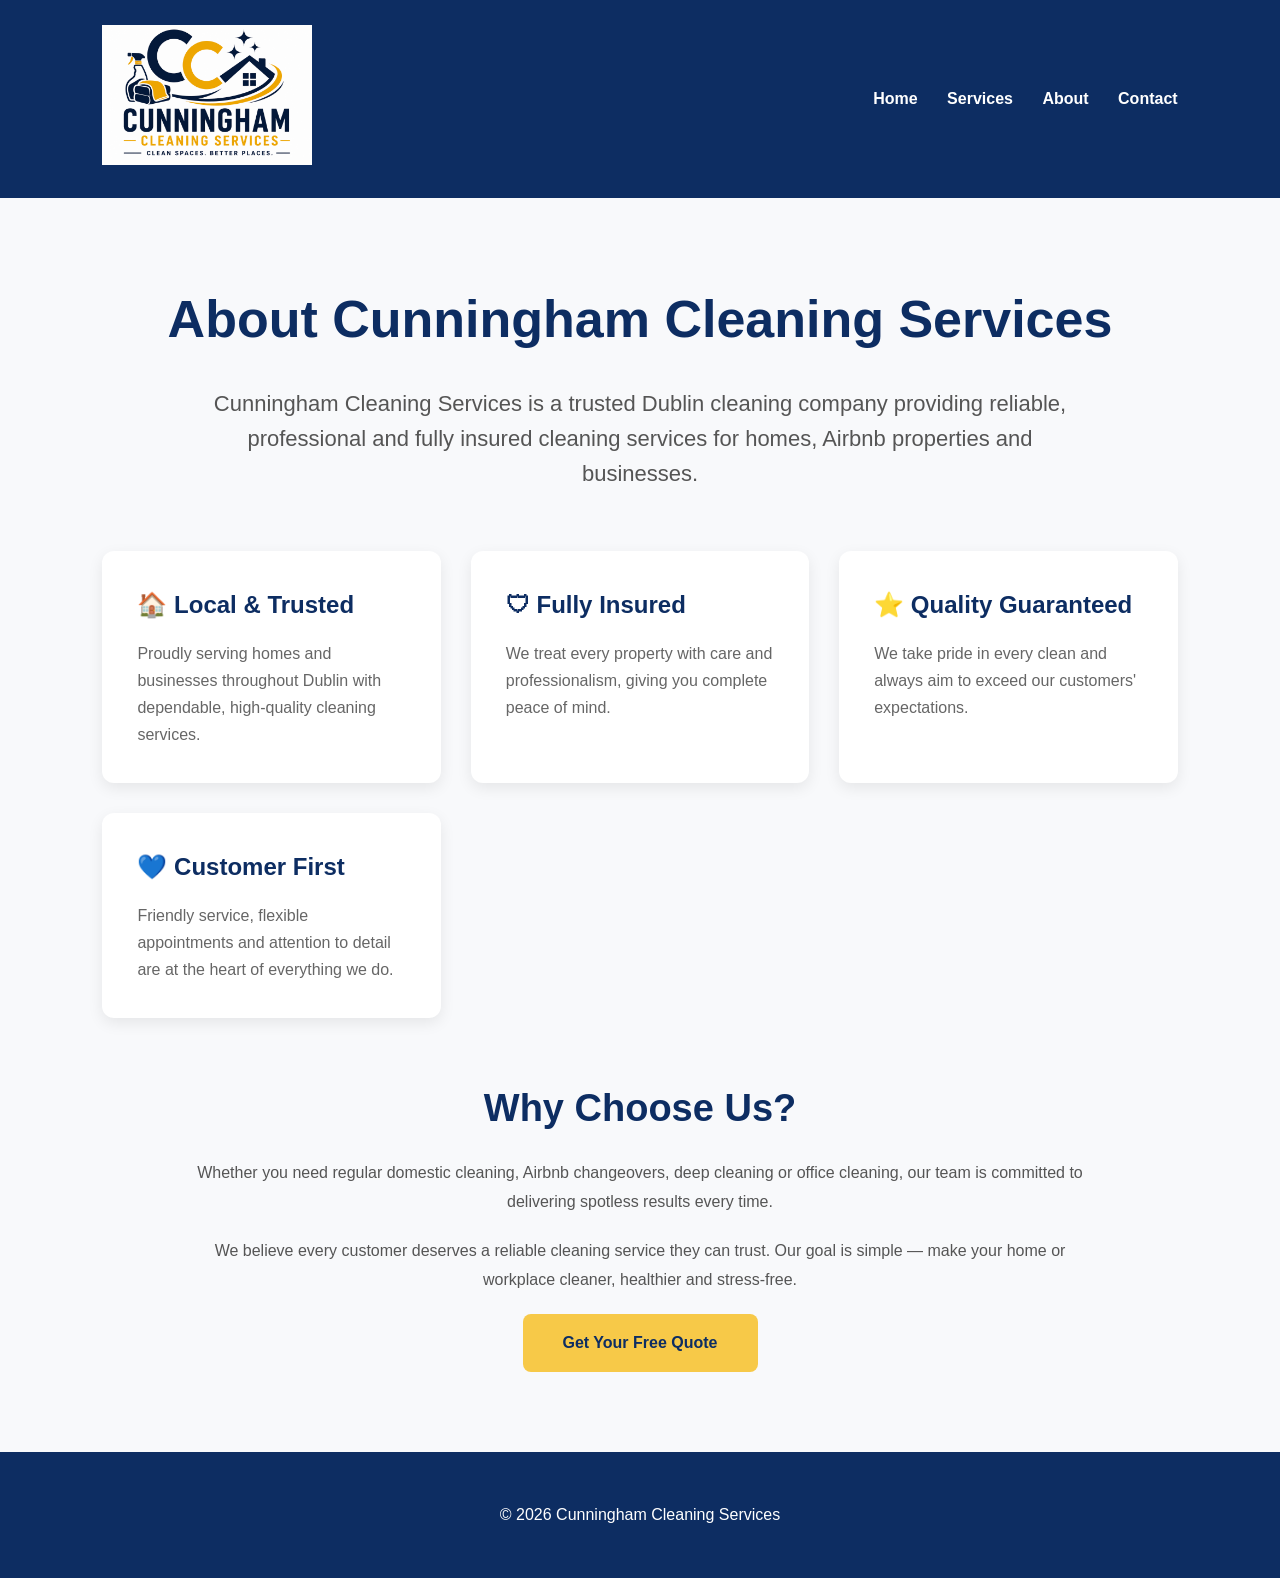
<file: about.html>
<!DOCTYPE html>
<html lang="en">
<head>
    <meta charset="UTF-8">
    <meta name="viewport" content="width=device-width, initial-scale=1.0">
    <title>About Us | Cunningham Cleaning Services</title>
    <link rel="stylesheet" href="style.css">
</head>

<body>

<header>

    <div class="logo">
        <a href="index.html">
            <img src="images/logo.png" class="site-logo" alt="Cunningham Cleaning Services Logo">
        </a>
    </div>

    <nav>
        <a href="index.html">Home</a>
        <a href="services.html">Services</a>
        <a href="about.html">About</a>
        <a href="contact.html">Contact</a>
    </nav>

</header>

<section class="about-page">

    <h1>About Cunningham Cleaning Services</h1>

    <p class="intro">
        Cunningham Cleaning Services is a trusted Dublin cleaning company providing reliable, professional and fully insured cleaning services for homes, Airbnb properties and businesses.
    </p>

    <div class="about-grid">

        <div class="about-card">
            <h2>🏠 Local & Trusted</h2>
            <p>Proudly serving homes and businesses throughout Dublin with dependable, high-quality cleaning services.</p>
        </div>

        <div class="about-card">
            <h2>🛡 Fully Insured</h2>
            <p>We treat every property with care and professionalism, giving you complete peace of mind.</p>
        </div>

        <div class="about-card">
            <h2>⭐ Quality Guaranteed</h2>
            <p>We take pride in every clean and always aim to exceed our customers' expectations.</p>
        </div>

        <div class="about-card">
            <h2>💙 Customer First</h2>
            <p>Friendly service, flexible appointments and attention to detail are at the heart of everything we do.</p>
        </div>

    </div>

    <div class="about-text">

        <h2>Why Choose Us?</h2>

        <p>
            Whether you need regular domestic cleaning, Airbnb changeovers, deep cleaning or office cleaning, our team is committed to delivering spotless results every time.
        </p>

        <p>
            We believe every customer deserves a reliable cleaning service they can trust. Our goal is simple — make your home or workplace cleaner, healthier and stress-free.
        </p>

        <a href="contact.html" class="button">Get Your Free Quote</a>

    </div>

</section>

<footer>
    <p>© 2026 Cunningham Cleaning Services</p>
</footer>

</body>
</html>
</file>
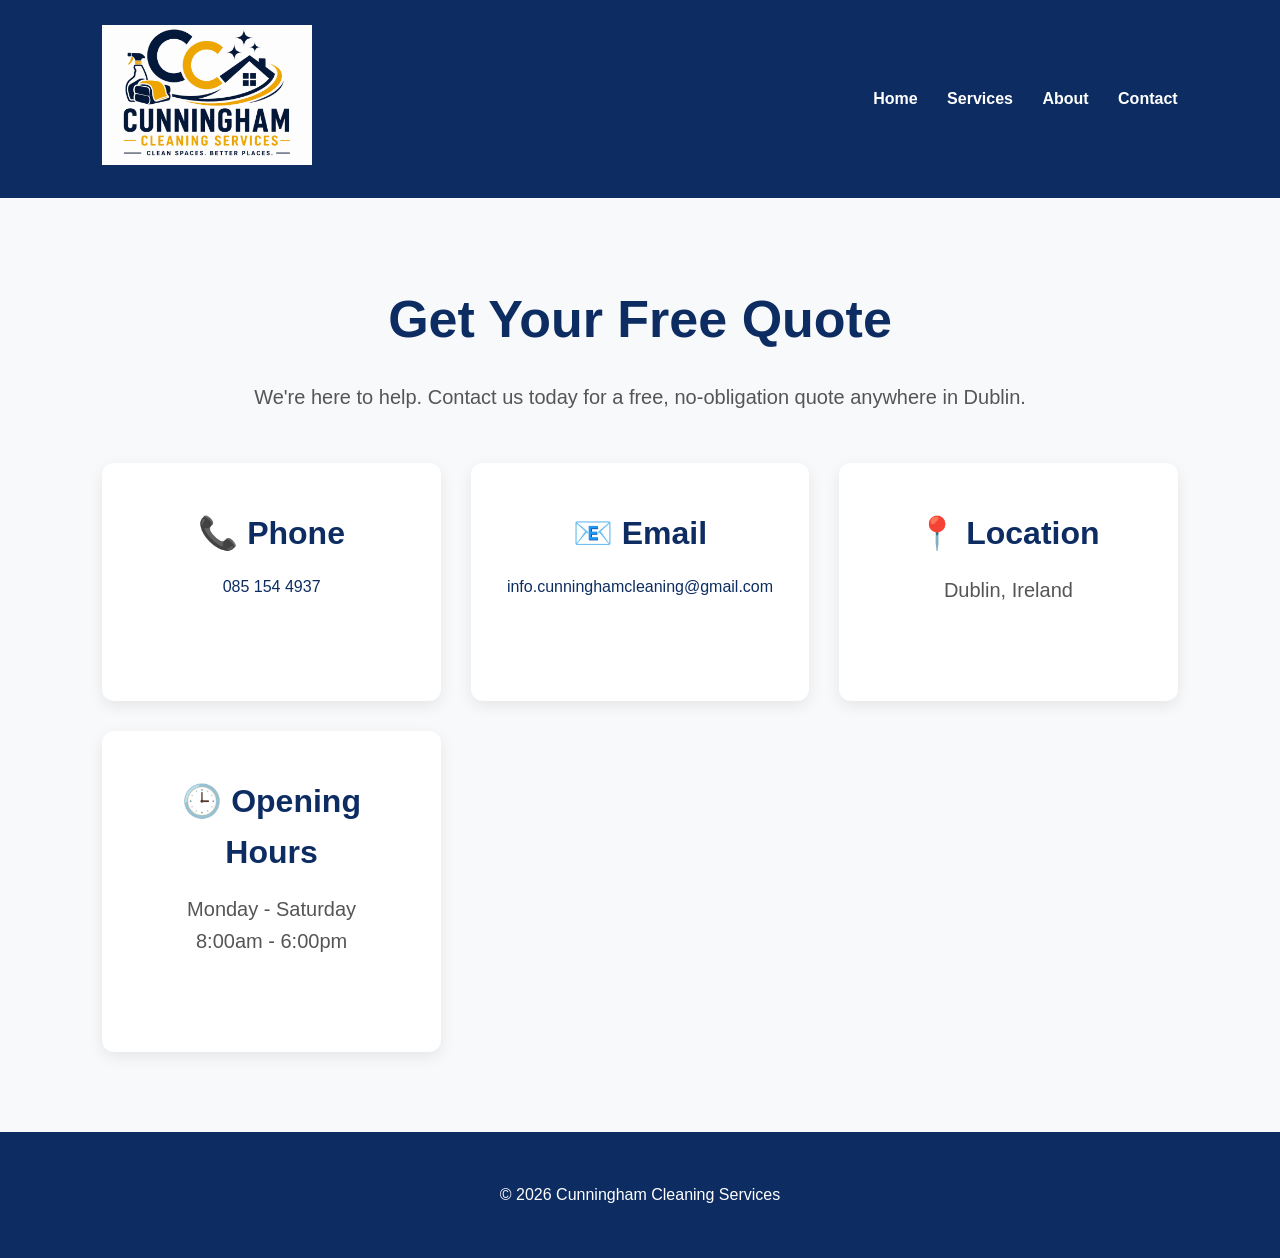
<file: contact.html>
<!DOCTYPE html>
<html lang="en">
<head>
    <meta charset="UTF-8">
    <meta name="viewport" content="width=device-width, initial-scale=1.0">
    <title>Contact Us | Cunningham Cleaning Services</title>
    <link rel="stylesheet" href="style.css">
</head>
<body>

<header>

    <div class="logo">
        <a href="index.html">
            <img src="images/logo.png" alt="Cunningham Cleaning Services Logo" class="site-logo">
        </a>
    </div>

    <nav>
        <a href="index.html">Home</a>
        <a href="services.html">Services</a>
        <a href="about.html">About</a>
        <a href="contact.html">Contact</a>
    </nav>

</header>

<section class="contact-page">

<h1>Get Your Free Quote</h1>

<p>We're here to help. Contact us today for a free, no-obligation quote anywhere in Dublin.</p>

<div class="contact-grid">

<div class="contact-card">
<h2>📞 Phone</h2>
<a href="tel:0851544937">085 154 4937</a>
</div>

<div class="contact-card">
<h2>📧 Email</h2>
<a href="mailto:info.cunninghamcleaning@gmail.com">
info.cunninghamcleaning@gmail.com
</a>
</div>

<div class="contact-card">
<h2>📍 Location</h2>
<p>Dublin, Ireland</p>
</div>

<div class="contact-card">
<h2>🕒 Opening Hours</h2>
<p>
Monday - Saturday<br>
8:00am - 6:00pm
</p>
</div>

</div>

</section>

<footer>
<p>&copy; 2026 Cunningham Cleaning Services</p>
</footer>

</body>
</html>
</file>
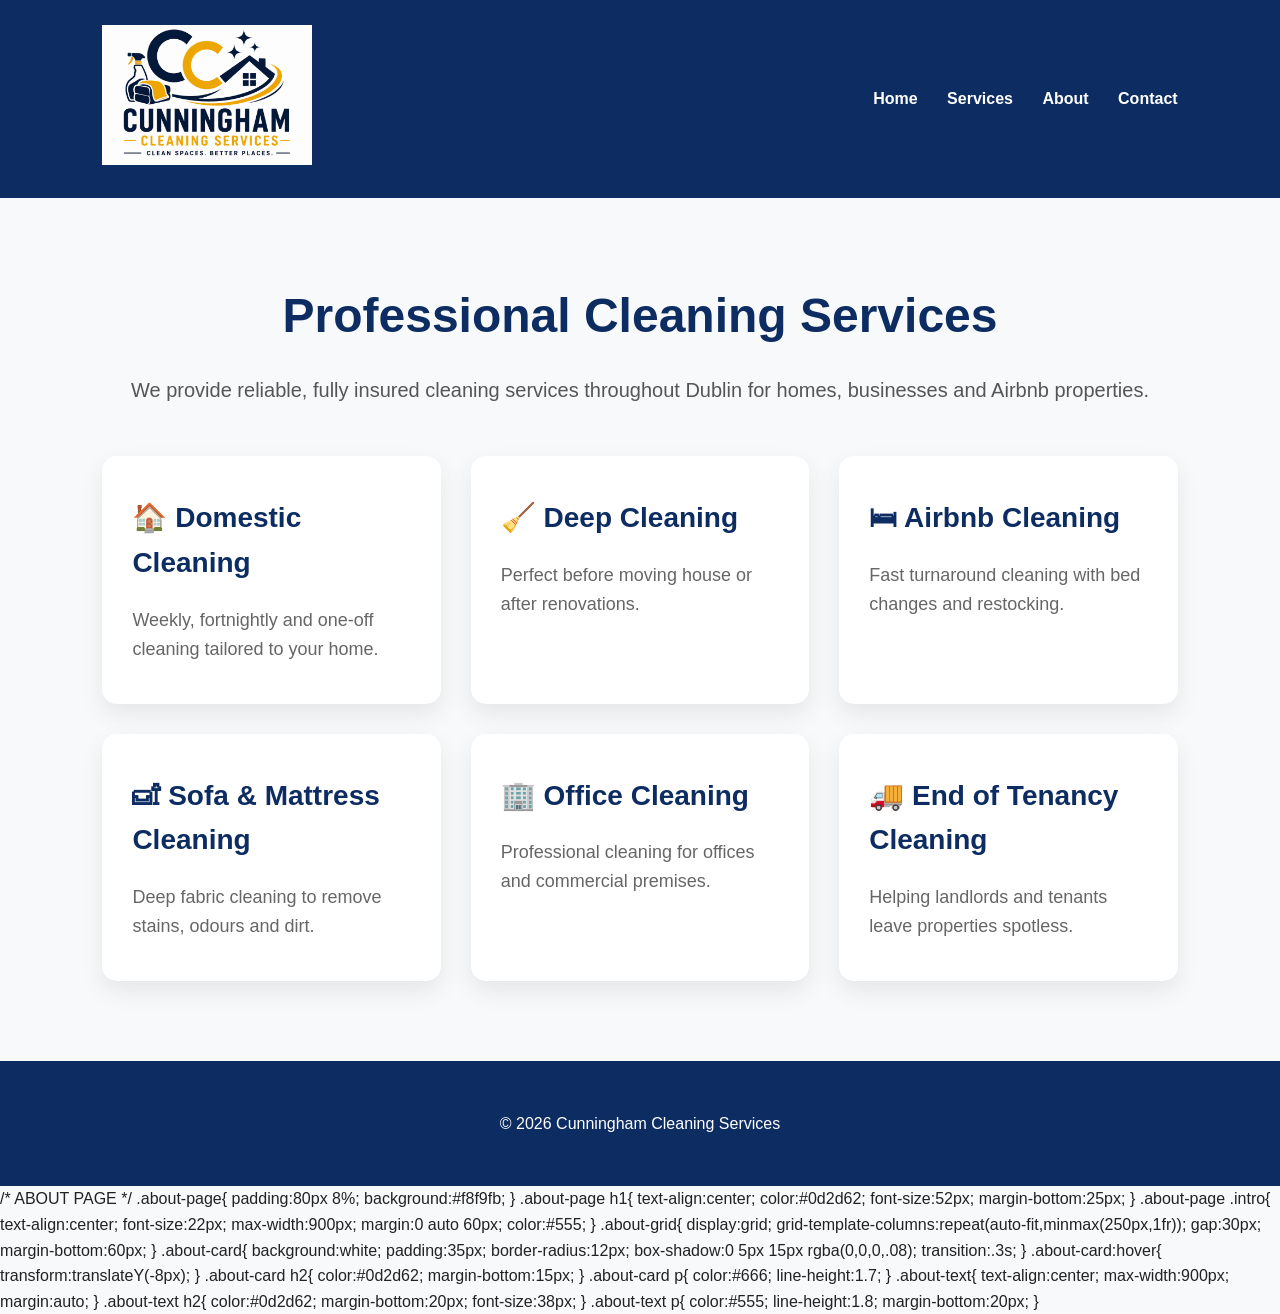
<file: services.html>
<!DOCTYPE html>
<html lang="en">
<head>
    <meta charset="UTF-8">
    <meta name="viewport" content="width=device-width, initial-scale=1.0">
    <title>Our Services | Cunningham Cleaning Services</title>
    <link rel="stylesheet" href="style.css">
</head>

<body>

<header>

    <div class="logo">
        <a href="index.html">
            <img src="images/logo.png" class="site-logo" alt="Logo">
        </a>
    </div>

    <nav>
        <a href="index.html">Home</a>
        <a href="services.html">Services</a>
        <a href="about.html">About</a>
        <a href="contact.html">Contact</a>
    </nav>

</header>

<section class="services-page">

<h1>Professional Cleaning Services</h1>

<p>
We provide reliable, fully insured cleaning services throughout Dublin for homes, businesses and Airbnb properties.
</p>

<div class="service-grid">

<div class="service-card">
<h2>🏠 Domestic Cleaning</h2>
<p>Weekly, fortnightly and one-off cleaning tailored to your home.</p>
</div>

<div class="service-card">
<h2>🧹 Deep Cleaning</h2>
<p>Perfect before moving house or after renovations.</p>
</div>

<div class="service-card">
<h2>🛏 Airbnb Cleaning</h2>
<p>Fast turnaround cleaning with bed changes and restocking.</p>
</div>

<div class="service-card">
<h2>🛋 Sofa & Mattress Cleaning</h2>
<p>Deep fabric cleaning to remove stains, odours and dirt.</p>
</div>

<div class="service-card">
<h2>🏢 Office Cleaning</h2>
<p>Professional cleaning for offices and commercial premises.</p>
</div>

<div class="service-card">
<h2>🚚 End of Tenancy Cleaning</h2>
<p>Helping landlords and tenants leave properties spotless.</p>
</div>

</div>

</section>

<footer>

<p>© 2026 Cunningham Cleaning Services</p>

</footer>

</body>
</html>/* ABOUT PAGE */

.about-page{
    padding:80px 8%;
    background:#f8f9fb;
}

.about-page h1{
    text-align:center;
    color:#0d2d62;
    font-size:52px;
    margin-bottom:25px;
}

.about-page .intro{
    text-align:center;
    font-size:22px;
    max-width:900px;
    margin:0 auto 60px;
    color:#555;
}

.about-grid{
    display:grid;
    grid-template-columns:repeat(auto-fit,minmax(250px,1fr));
    gap:30px;
    margin-bottom:60px;
}

.about-card{
    background:white;
    padding:35px;
    border-radius:12px;
    box-shadow:0 5px 15px rgba(0,0,0,.08);
    transition:.3s;
}

.about-card:hover{
    transform:translateY(-8px);
}

.about-card h2{
    color:#0d2d62;
    margin-bottom:15px;
}

.about-card p{
    color:#666;
    line-height:1.7;
}

.about-text{
    text-align:center;
    max-width:900px;
    margin:auto;
}

.about-text h2{
    color:#0d2d62;
    margin-bottom:20px;
    font-size:38px;
}

.about-text p{
    color:#555;
    line-height:1.8;
    margin-bottom:20px;
}
</file>
<file: style.css>
* {
    margin: 0;
    padding: 0;
    box-sizing: border-box;
    font-family: Arial, Helvetica, sans-serif;
}

body {
    background: #f8f9fb;
    color: #222;
    line-height: 1.6;
}

/* HEADER */

header{
    background:#0d2d62;
    color:white;
    display:flex;
    justify-content:space-between;
    align-items:center;
    padding:25px 8%;
    box-shadow:0 3px 12px rgba(0,0,0,.2);
}

.site-logo{
    height:140px;
    width:auto;
}

.logo a {
    display: inline-block;
}

nav a {
    color: white;
    text-decoration: none;
    margin-left: 25px;
    font-weight: bold;
    transition: 0.3s;
}

nav a:hover {
    color: #f7c948;
}

/* HERO */

.hero {
    background:
        linear-gradient(rgba(13,45,98,.75), rgba(13,45,98,.75)),
        url("images/cleaning.jpg") center center/cover no-repeat;

    color: white;
    text-align: center;
   padding: 120px 20px;
}

.hero h1 {
    font-size: 52px;
    margin-bottom: 20px;
}

.hero h1 {
    font-size: 60px;
    line-height: 1.2;
    margin-bottom: 20px;
}

.button {
    background: #f7c948;
    color: #0d2d62;
    text-decoration: none;
    padding: 16px 40px;
    border-radius: 8px;
    font-weight: bold;
    display: inline-block;
    transition: .3s;
}

.button:hover {
    background: white;
}/* SERVICES */

.services {
    padding: 80px 8%;
}

.services h2 {
    text-align: center;
    font-size: 40px;
    margin-bottom: 50px;
    color: #0d2d62;
}

.service-box {
    background: white;
    border-radius: 12px;
    padding: 30px;
    margin-bottom: 25px;
    box-shadow: 0 8px 25px rgba(0,0,0,.08);
    transition: .3s;
}

.service-box:hover {
    transform: translateY(-5px);
}

.service-box h3 {
    color: #0d2d62;
    margin-bottom: 15px;
    font-size: 28px;
}

.service-box p {
    font-size: 18px;
    color: #555;
}

.service-box ul {
    margin-top: 20px;
    margin-left: 20px;
}

.service-box li {
    margin-bottom: 10px;
}

/* ABOUT */

.about {
    background: white;
    padding: 80px 8%;
}

.about h2 {
    text-align: center;
    color: #0d2d62;
    font-size: 40px;
    margin-bottom: 40px;
}

.about p {
    max-width: 900px;
    margin: auto;
    text-align: center;
    font-size: 20px;
    color: #555;
    line-height: 1.8;
}/* CONTACT */

.contact {
    padding: 80px 8%;
    background: #eef3f8;
}

.contact h2 {
    text-align: center;
    color: #0d2d62;
    font-size: 40px;
    margin-bottom: 40px;
}

.contact-form {
    max-width: 700px;
    margin: auto;
}

.contact-form input,
.contact-form textarea {
    width: 100%;
    padding: 18px;
    margin-bottom: 20px;
    border: 1px solid #ccc;
    border-radius: 8px;
    font-size: 16px;
}

.contact-form textarea {
    min-height: 180px;
    resize: vertical;
}

.contact-form button {
    width: 100%;
    padding: 18px;
    background: #0d2d62;
    color: white;
    border: none;
    border-radius: 8px;
    font-size: 18px;
    cursor: pointer;
    transition: .3s;
}

.contact-form button:hover {
    background: #f7c948;
    color: #0d2d62;
}

/* FOOTER */

footer {
    background: #0d2d62;
    color: white;
    text-align: center;
    padding: 40px 20px;
}

footer p {
    margin: 10px 0;
}

footer a {
    color: #f7c948;
    text-decoration: none;
}/* MOBILE */

@media (max-width: 768px) {

    header {
        flex-direction: column;
        text-align: center;
    }

    .logo img {
        height: 65px;
        margin-bottom: 15px;
    }

    nav {
        margin-top: 10px;
    }

    nav a {
        display: inline-block;
        margin: 10px;
    }

    .hero {
        padding: 90px 20px;
    }

    .hero h1 {
        font-size: 36px;
    }

    .hero p {
        font-size: 18px;
    }

    .services h2,
    .about h2,
    .contact h2 {
        font-size: 32px;
    }

    .service-box {
        padding: 20px;
    }
}/* WHY CHOOSE US */

.why-us{
    padding:80px 8%;
    background:#ffffff;
    text-align:center;
}

.why-us h2{
    font-size:40px;
    color:#0d2d62;
    margin-bottom:50px;
}

.features{
    display:grid;
    grid-template-columns:repeat(auto-fit,minmax(250px,1fr));
    gap:30px;
}

.feature{
    background:#f8f9fb;
    padding:35px;
    border-radius:12px;
    box-shadow:0 5px 15px rgba(0,0,0,.08);
    transition:0.3s;
}

.feature:hover{
    transform:translateY(-8px);
}

.feature h3{
    color:#0d2d62;
    margin-bottom:15px;
    font-size:24px;
}

.feature p{
    color:#555;
    line-height:1.6;
}/* SERVICES PAGE */

.services-page{
    padding:80px 8%;
    background:#f8f9fb;
    text-align:center;
}

.services-page h1{
    font-size:48px;
    color:#0d2d62;
    margin-bottom:20px;
}

.services-page p{
    font-size:20px;
    color:#555;
    margin-bottom:50px;
}

.service-grid{
    display:grid;
    grid-template-columns:repeat(auto-fit,minmax(320px,1fr));
    gap:30px;
}

.service-card{
    background:white;
    padding:40px 30px;
    border-radius:15px;
    box-shadow:0 10px 25px rgba(0,0,0,.08);
    transition:.3s;
    text-align:left;
}

.service-card:hover{
    transform: translateY(-10px);
    box-shadow: 0 15px 35px rgba(0,0,0,.15);
}

.service-card h2{
    color:#0d2d62;
    margin-bottom:20px;
    font-size:28px;
}

.service-card p{
    font-size:18px;
    margin:0;
    color:#666;
}/* ABOUT PAGE */

.about-page{
    padding:80px 8%;
    background:#f8f9fb;
}

.about-page h1{
    text-align:center;
    color:#0d2d62;
    font-size:52px;
    margin-bottom:25px;
}

.about-page .intro{
    text-align:center;
    font-size:22px;
    max-width:900px;
    margin:0 auto 60px;
    color:#555;
}

.about-grid{
    display:grid;
    grid-template-columns:repeat(auto-fit,minmax(250px,1fr));
    gap:30px;
    margin-bottom:60px;
}

.about-card{
    background:white;
    padding:35px;
    border-radius:12px;
    box-shadow:0 5px 15px rgba(0,0,0,.08);
    transition:.3s;
}

.about-card:hover{
    transform:translateY(-8px);
}

.about-card h2{
    color:#0d2d62;
    margin-bottom:15px;
}

.about-card p{
    color:#666;
    line-height:1.7;
}

.about-text{
    text-align:center;
    max-width:900px;
    margin:auto;
}

.about-text h2{
    color:#0d2d62;
    margin-bottom:20px;
    font-size:38px;
}

.about-text p{
    color:#555;
    line-height:1.8;
    margin-bottom:20px;
}/* CONTACT PAGE */

.contact-page{
    padding:80px 8%;
    background:#f8f9fb;
    text-align:center;
}

.contact-page h1{
    font-size:52px;
    color:#0d2d62;
    margin-bottom:20px;
}

.contact-page p{
    font-size:20px;
    color:#555;
    margin-bottom:50px;
}

.contact-grid{
    display:grid;
    grid-template-columns:repeat(auto-fit,minmax(320px,1fr));
    gap:30px;
}

.contact-card{
    background:white;
    padding:45px 35px;
    border-radius:12px;
    box-shadow:0 5px 15px rgba(0,0,0,.08);
    transition:.3s;
}

.contact-card:hover{
    transform:translateY(-8px);
}

.contact-card h2{
    color:#0d2d62;
    margin-bottom:15px;
    font-size:32px;
}

.contact-card a{
    color:#0d2d62;
    text-decoration:none;
    font-size:16px;
    font-weight:500;
    word-break:break-word;
    line-height:1.4;
}

.contact-card a:hover{
    color:#f7c948;
}.whatsapp-btn{
    position:fixed;
    bottom:25px;
    right:25px;
    width:65px;
    height:65px;
    background:#25D366;
    color:white;
    border-radius:50%;
    display:flex;
    justify-content:center;
    align-items:center;
    text-decoration:none;
    font-size:34px;
    box-shadow:0 8px 20px rgba(0,0,0,.25);
    transition:.3s;
    z-index:999;
}

.whatsapp-btn:hover{
    transform:scale(1.1);
    background:#20ba5a;
/* QUOTE FORM */

.quote-form{
    padding:80px 8%;
    background:#ffffff;
    text-align:center;
}

.quote-form h2{
    font-size:42px;
    color:#0d2d62;
    margin-bottom:15px;
}

.quote-form p{
    color:#666;
    margin-bottom:40px;
    font-size:18px;
}

.quote-form form{
    max-width:700px;
    margin:0 auto;
}

.quote-form input,
.quote-form select,
.quote-form textarea{
    width:100%;
    padding:18px;
    margin-bottom:20px;
    border:1px solid #ddd;
    border-radius:8px;
    font-size:16px;
}

.quote-form textarea{
    resize:vertical;
}

.quote-form button{
    width:100%;
    padding:18px;
    background:#0d2d62;
    color:white;
    border:none;
    border-radius:8px;
    font-size:18px;
    font-weight:bold;
    cursor:pointer;
    transition:.3s;
}

.quote-form button:hover{
    background:#f7c948;
    color:#0d2d62;
}
</file>
